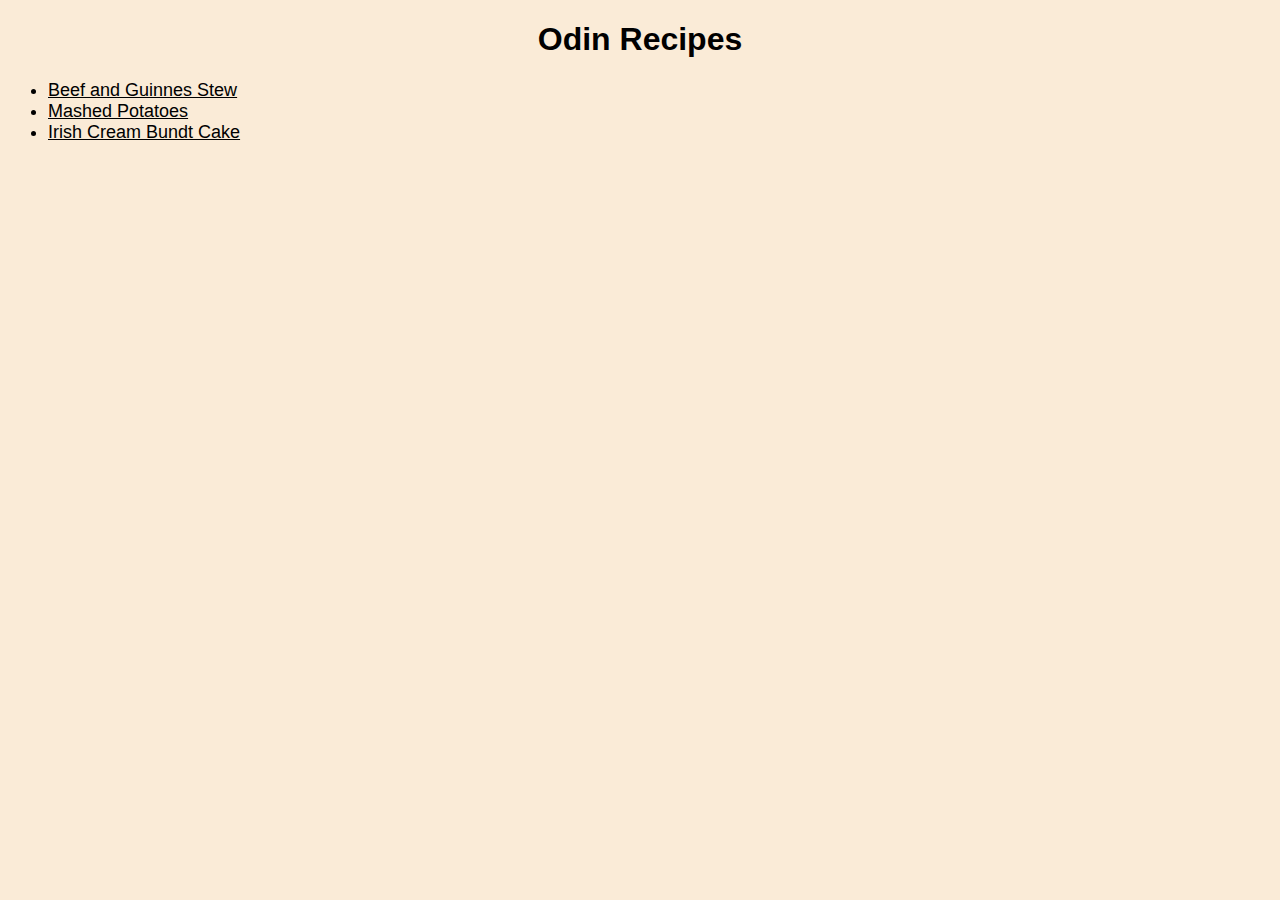
<file: index.html>
<!DOCTYPE html>
<html lang="en">
<head>
    <meta charset="UTF-8">
    <meta name="viewport" content="width=device-width, initial-scale=1.0">
    <link rel="stylesheet" href="./style.css">
    <title>Odin Recipes</title>
</head>
<body>
    <h1>Odin Recipes</h1>
    <ul>
        <li class="recipe"><a href="./recipes/stew.html">Beef and Guinnes Stew</a></li>
        <li class="recipe"><a href="./recipes/mashedPotatoes.html">Mashed Potatoes</a></li>
        <li class="recipe"><a href="./recipes/irishCake.html">Irish Cream Bundt Cake</a></li>
    </ul>

</body>
</html>
</file>
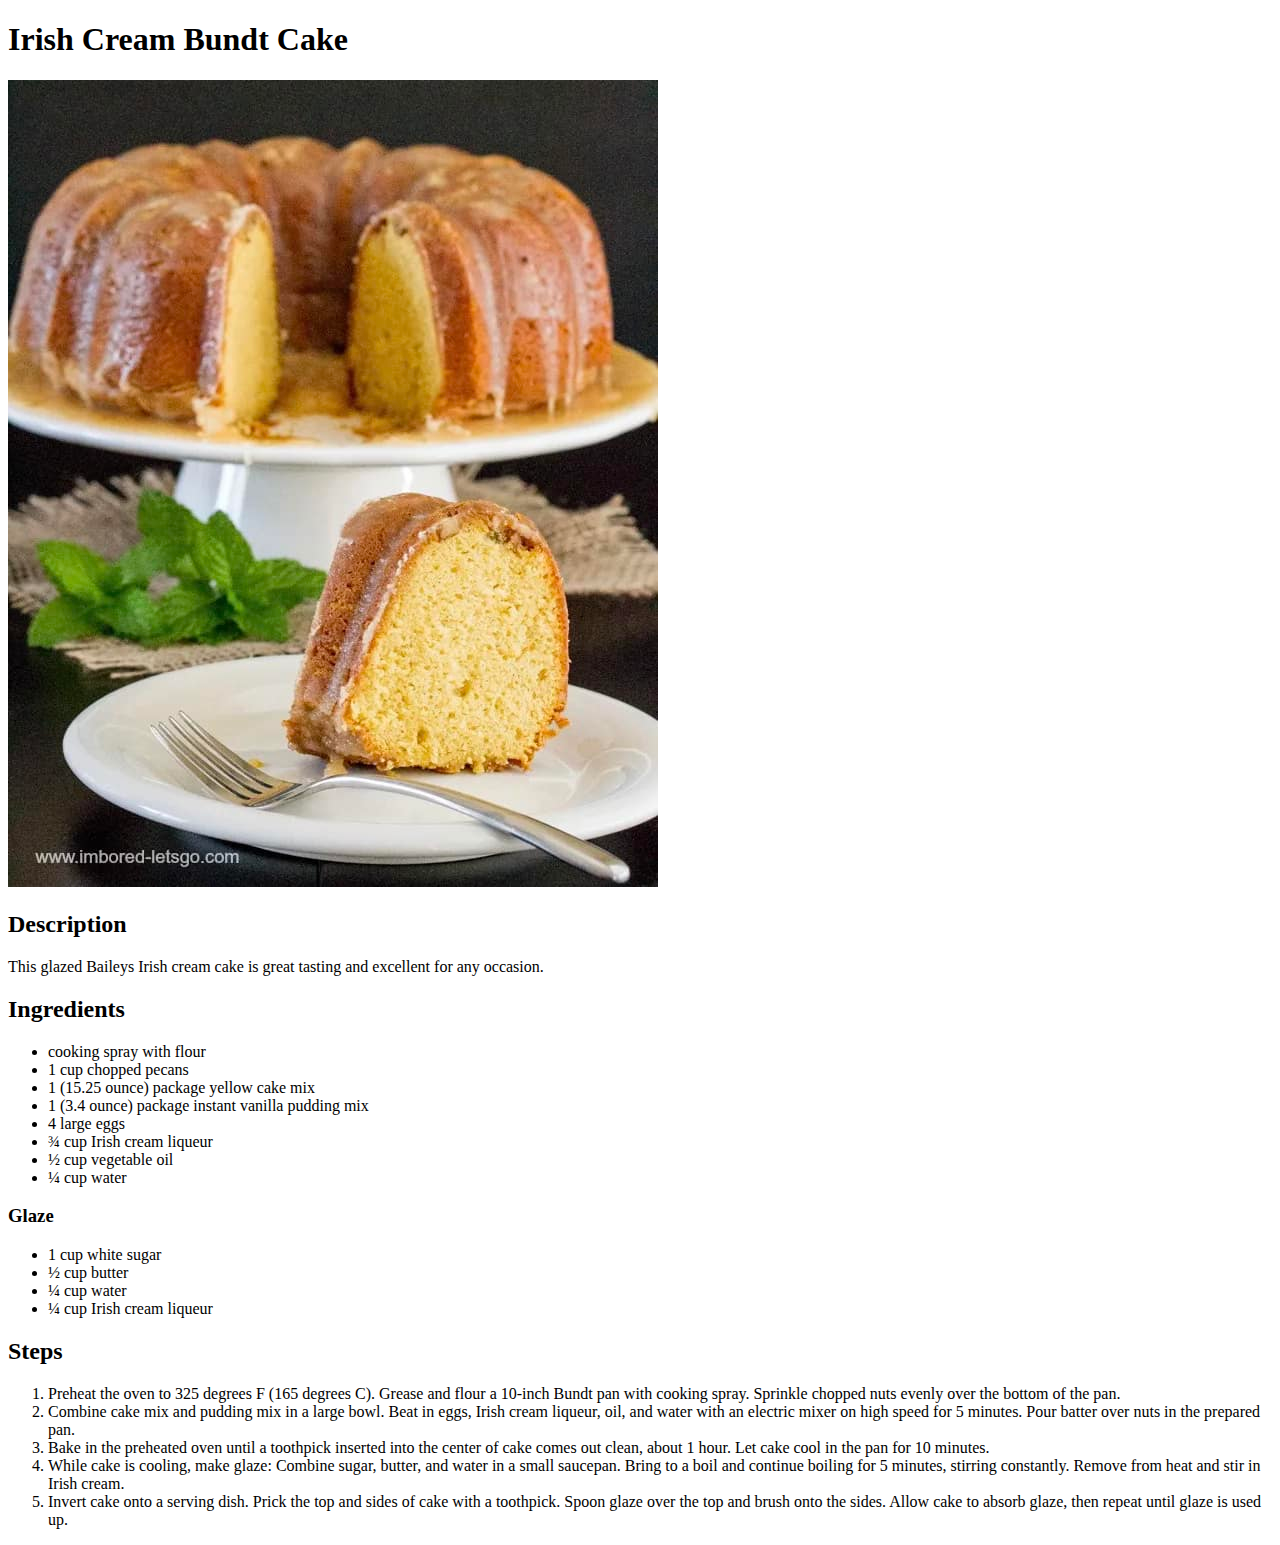
<file: recipes/irishCake.html>
<!DOCTYPE html>
<html lang="en">
<head>
    <meta charset="UTF-8">
    <meta name="viewport" content="width=device-width, initial-scale=1.0">
    <title>Irish Cream Bundt Cake</title>
</head>
<body>
    <h1>Irish Cream Bundt Cake</h1>
    <img src="../images/irishCake.jpeg" width="650" height="807" alt="Irish Cake over a cake stand">
    <h2>Description</h2>
    <p>This glazed Baileys Irish cream cake is great tasting and excellent for any occasion.</p>
    <h2>Ingredients</h2>
    <ul>
        <li>cooking spray with flour</li>
        <li>1 cup chopped pecans</li>
        <li>1 (15.25 ounce) package yellow cake mix</li>
        <li>1 (3.4 ounce) package instant vanilla pudding mix</li>
        <li>4 large eggs</li>
        <li>¾ cup Irish cream liqueur</li>
        <li>½ cup vegetable oil</li>
        <li>¼ cup water</li>
    </ul>
    <h3>Glaze</h3>
    <ul>
        <li>1 cup white sugar</li>
        <li>½ cup butter</li>
        <li>¼ cup water</li>
        <li>¼ cup Irish cream liqueur</li>
    </ul>
    <h2>Steps</h2>
    <ol>
        <li>Preheat the oven to 325 degrees F (165 degrees C). Grease and flour a 10-inch Bundt pan with cooking spray. Sprinkle chopped nuts evenly over the bottom of the pan.</li>

        <li>Combine cake mix and pudding mix in a large bowl. Beat in eggs, Irish cream liqueur, oil, and water with an electric mixer on high speed for 5 minutes. Pour batter over nuts in the prepared pan.</li>

        <li>Bake in the preheated oven until a toothpick inserted into the center of cake comes out clean, about 1 hour. Let cake cool in the pan for 10 minutes.</li>

        <li>While cake is cooling, make glaze: Combine sugar, butter, and water in a small saucepan. Bring to a boil and continue boiling for 5 minutes, stirring constantly. Remove from heat and stir in Irish cream.</li>
        
        <li>Invert cake onto a serving dish. Prick the top and sides of cake with a toothpick. Spoon glaze over the top and brush onto the sides. Allow cake to absorb glaze, then repeat until glaze is used up.</li>
    </ol>
</body>
</html>
</file>
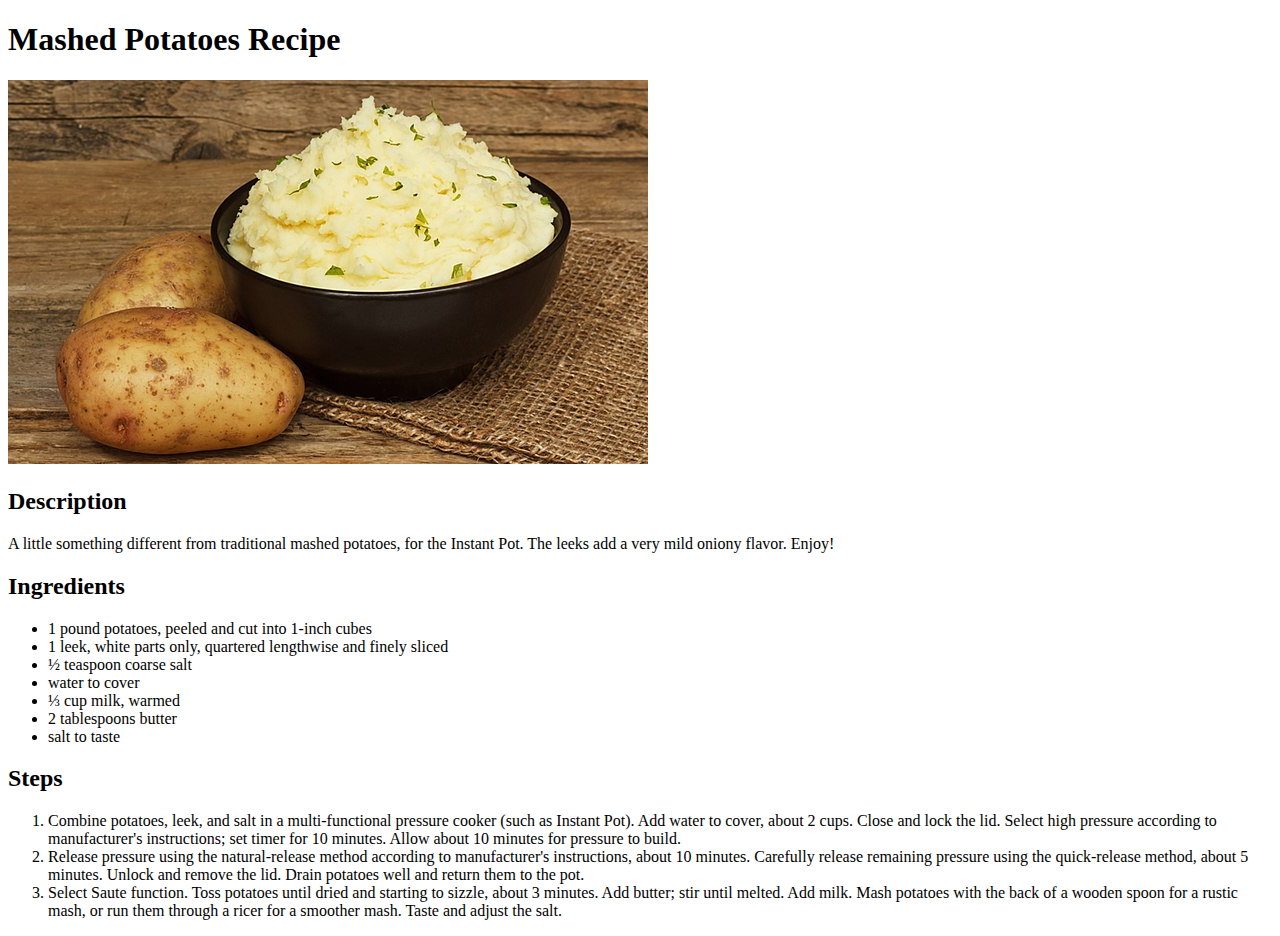
<file: recipes/mashedPotatoes.html>
<!DOCTYPE html>
<html lang="en">
<head>
    <meta charset="UTF-8">
    <meta name="viewport" content="width=device-width, initial-scale=1.0">
    <title>Mashed Potatoes</title>
</head>
<body>
    <h1>Mashed Potatoes Recipe</h1>
    <img src="../images/mashedPotatoes.jpg" width="640" height="384" alt="Mashed Potates in a Brown Bowl">
    <h2>Description</h2>
    <p>A little something different from traditional mashed potatoes, for the Instant Pot. The leeks add a very mild oniony flavor. Enjoy!</p>
    <h2>Ingredients</h2>
    <ul>
        <li>1 pound potatoes, peeled and cut into 1-inch cubes</li>
        <li>1 leek, white parts only, quartered lengthwise and finely sliced</li>
        <li>½ teaspoon coarse salt</li>
        <li>water to cover</li>
        <li>⅓ cup milk, warmed</li>
        <li>2 tablespoons butter</li>
        <li>salt to taste</li>
    </ul>
    <h2>Steps</h2>
    <ol>
        <li>Combine potatoes, leek, and salt in a multi-functional pressure cooker (such as Instant Pot). Add water to cover, about 2 cups. Close and lock the lid. Select high pressure according to manufacturer's instructions; set timer for 10 minutes. Allow about 10 minutes for pressure to build.</li>

        <li>Release pressure using the natural-release method according to manufacturer's instructions, about 10 minutes. Carefully release remaining pressure using the quick-release method, about 5 minutes. Unlock and remove the lid. Drain potatoes well and return them to the pot.</li>
        
        <li>Select Saute function. Toss potatoes until dried and starting to sizzle, about 3 minutes. Add butter; stir until melted. Add milk. Mash potatoes with the back of a wooden spoon for a rustic mash, or run them through a ricer for a smoother mash. Taste and adjust the salt.</li>
    </ol>
</body>
</html>
</file>
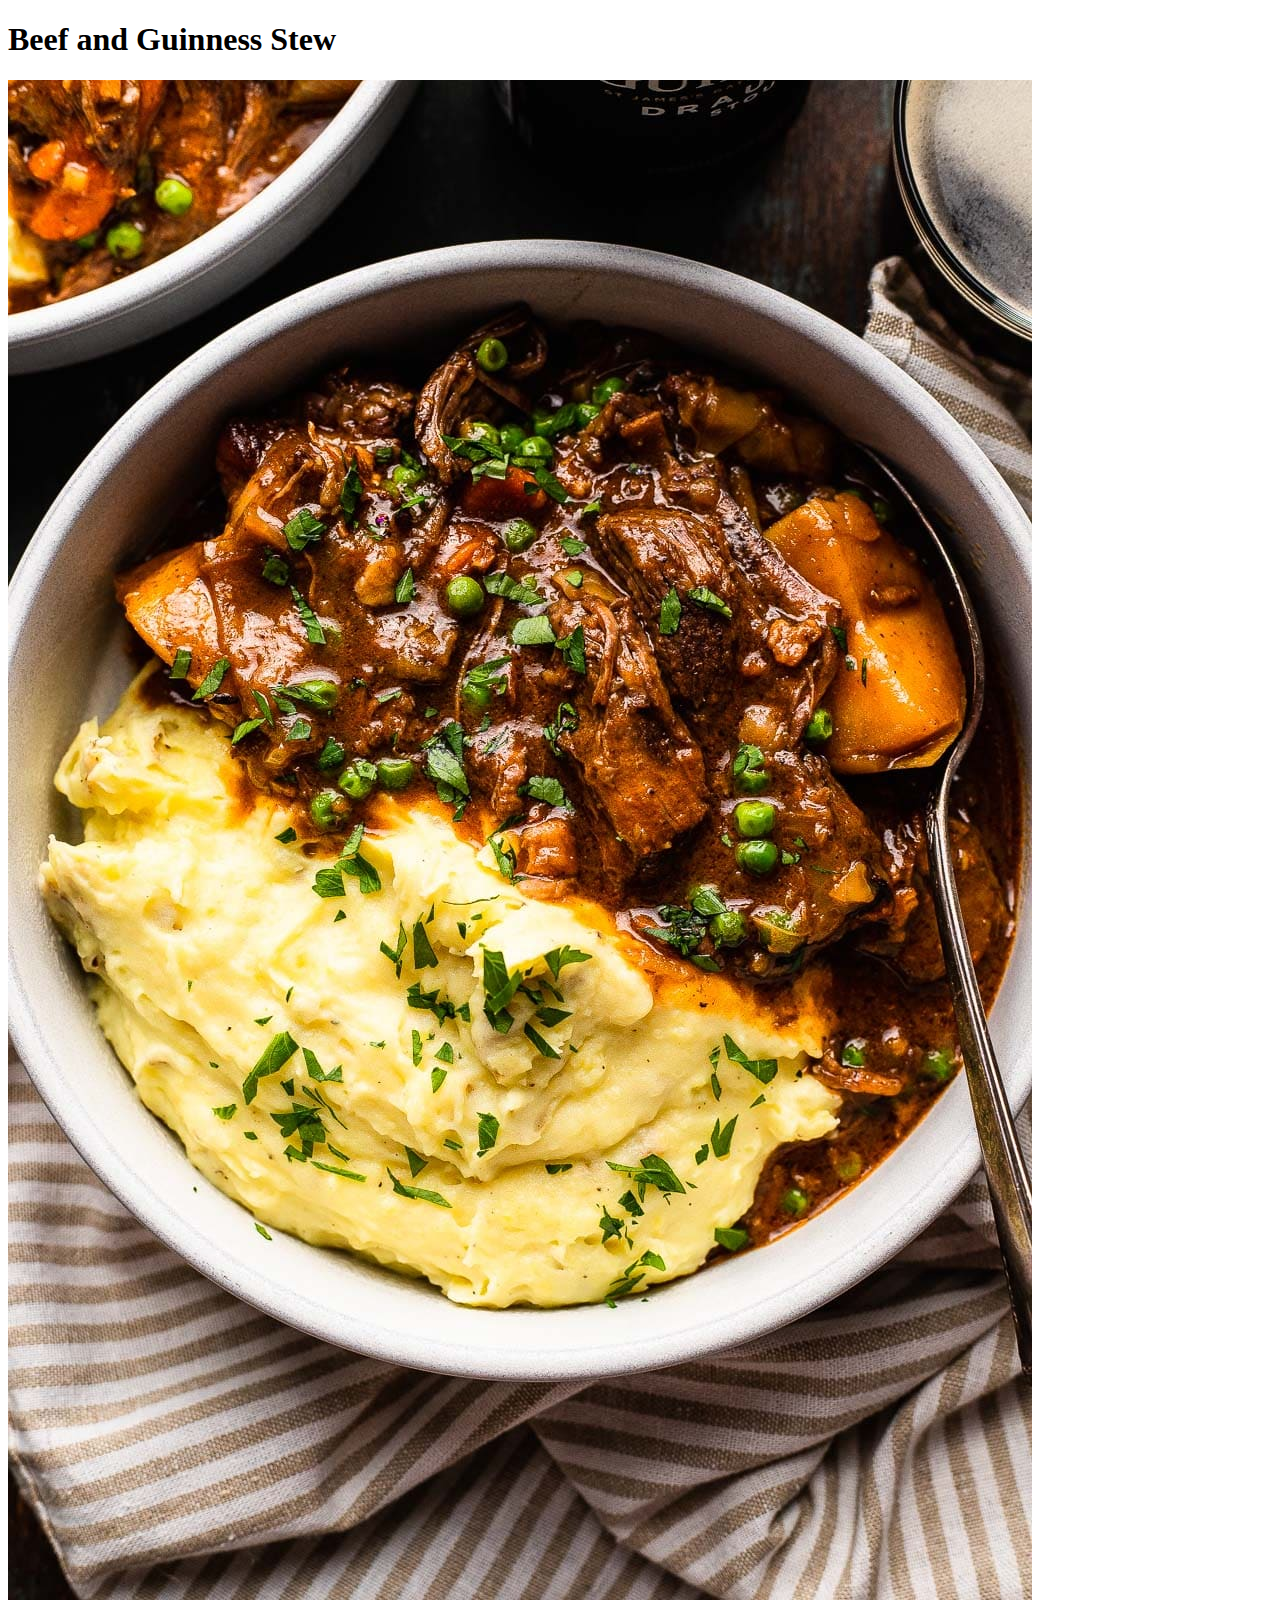
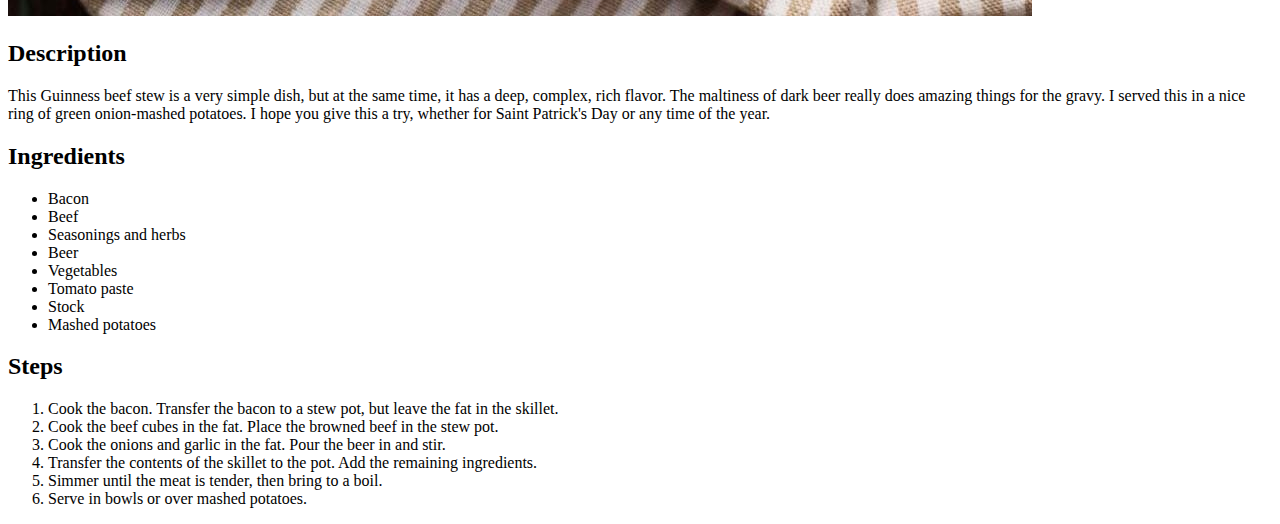
<file: recipes/stew.html>
<!DOCTYPE html>
<html lang="en">
<head>
    <meta charset="UTF-8">
    <meta name="viewport" content="width=device-width, initial-scale=1.0">
    <title>Beef and Guinness Stew</title>
</head>
<body>
    <h1>Beef and Guinness Stew</h1>
    <img src="../images/guinness-beef-stew.jpg" width="1024" height="1536" alt="Beef and Guinnes Stew image">
    <h2>Description</h2>
    <p>This Guinness beef stew is a very simple dish, but at the same time, it has a deep, complex, rich flavor. The maltiness of dark beer really does amazing things for the gravy. I served this in a nice ring of green onion-mashed potatoes. I hope you give this a try, whether for Saint Patrick's Day or any time of the year.</p>
    <h2>Ingredients</h2>
    <ul>
        <li>Bacon</li>
        <li>Beef</li>
        <li>Seasonings and herbs</li>
        <li>Beer</li>
        <li>Vegetables</li>
        <li>Tomato paste</li>
        <li>Stock</li>
        <li>Mashed potatoes</li>
    </ul>
    <h2>Steps</h2>
    <ol>
        <li>Cook the bacon. Transfer the bacon to a stew pot, but leave the fat in the skillet.</li>

        <li>Cook the beef cubes in the fat. Place the browned beef in the stew pot.</li>

        <li>Cook the onions and garlic in the fat. Pour the beer in and stir.</li>

        <li>Transfer the contents of the skillet to the pot. Add the remaining ingredients.</li>
        <li>Simmer until the meat is tender, then bring to a boil.</li>
        
        <li>Serve in bowls or over mashed potatoes.</li>
    </ol>
</body>
</html>
</file>
<file: style.css>
body {
    font-family: Verdana, Geneva, Tahoma, sans-serif;
    background-color: antiquewhite;
}

h1 {
    text-align: center;
}

.recipe {
    font-size: 18px;
}

a {
    color: black;
}
</file>
